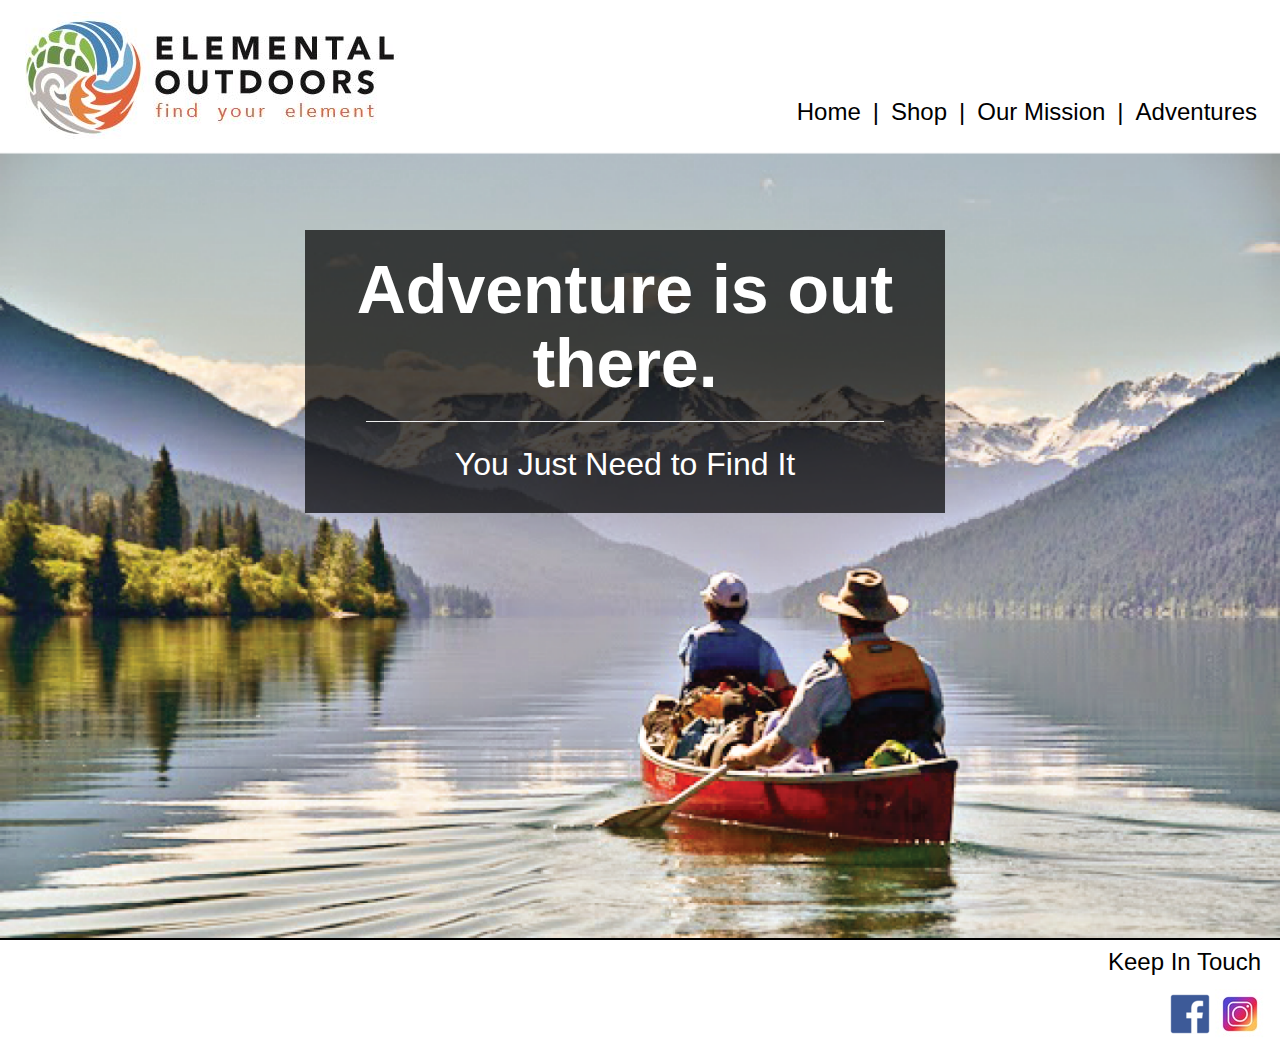
<file: index.html>
<!DOCTYPE html>
<html>
<head>
	<title>Elemental Outdoors</title>
	<link rel="stylesheet" type="text/css" href="https://samnettleton.github.io/style.css" />
	<!-- Latest compiled and minified CSS -->
	<link rel="stylesheet" href="https://maxcdn.bootstrapcdn.com/bootstrap/3.3.7/css/bootstrap.min.css">
	<!-- jQuery library -->
	<script src="https://ajax.googleapis.com/ajax/libs/jquery/3.3.1/jquery.min.js"></script>
	<!-- Latest compiled JavaScript -->
	<script src="https://maxcdn.bootstrapcdn.com/bootstrap/3.3.7/js/bootstrap.min.js"></script>
	<script> 
    $(function(){
      $("#navTop").load("https://samnettleton.github.io/navBarTop.html"); 
    });
	$(function(){
      $("#navBottom").load("https://samnettleton.github.io/navBarBottom.html"); 
    });
    </script> 

	
</head>
<body>
	<div class="no-padding">
		<div id="navTop" role="navigation">
		</div>
		<div class="dvContainer">
			<img class="img-fill" src="https://samnettleton.github.io/home_img.png" alt="Adventure is out there. You Just Need to Find It">
  			<div class="row dvInner">
				<div class="col-md-6 col-md-offset-3 col-xs-10 col-xs-offset-1 dvBlock">
					<h1 class="thick title">Adventure is out there.</h1>
					<hr width="85%">
					<p class="subtitle-style">You Just Need to Find It<p/>
				</div>
			</div>
		</div>
		<div id="navBottom">
		</div>
	</div>
</body>
</html>
</file>
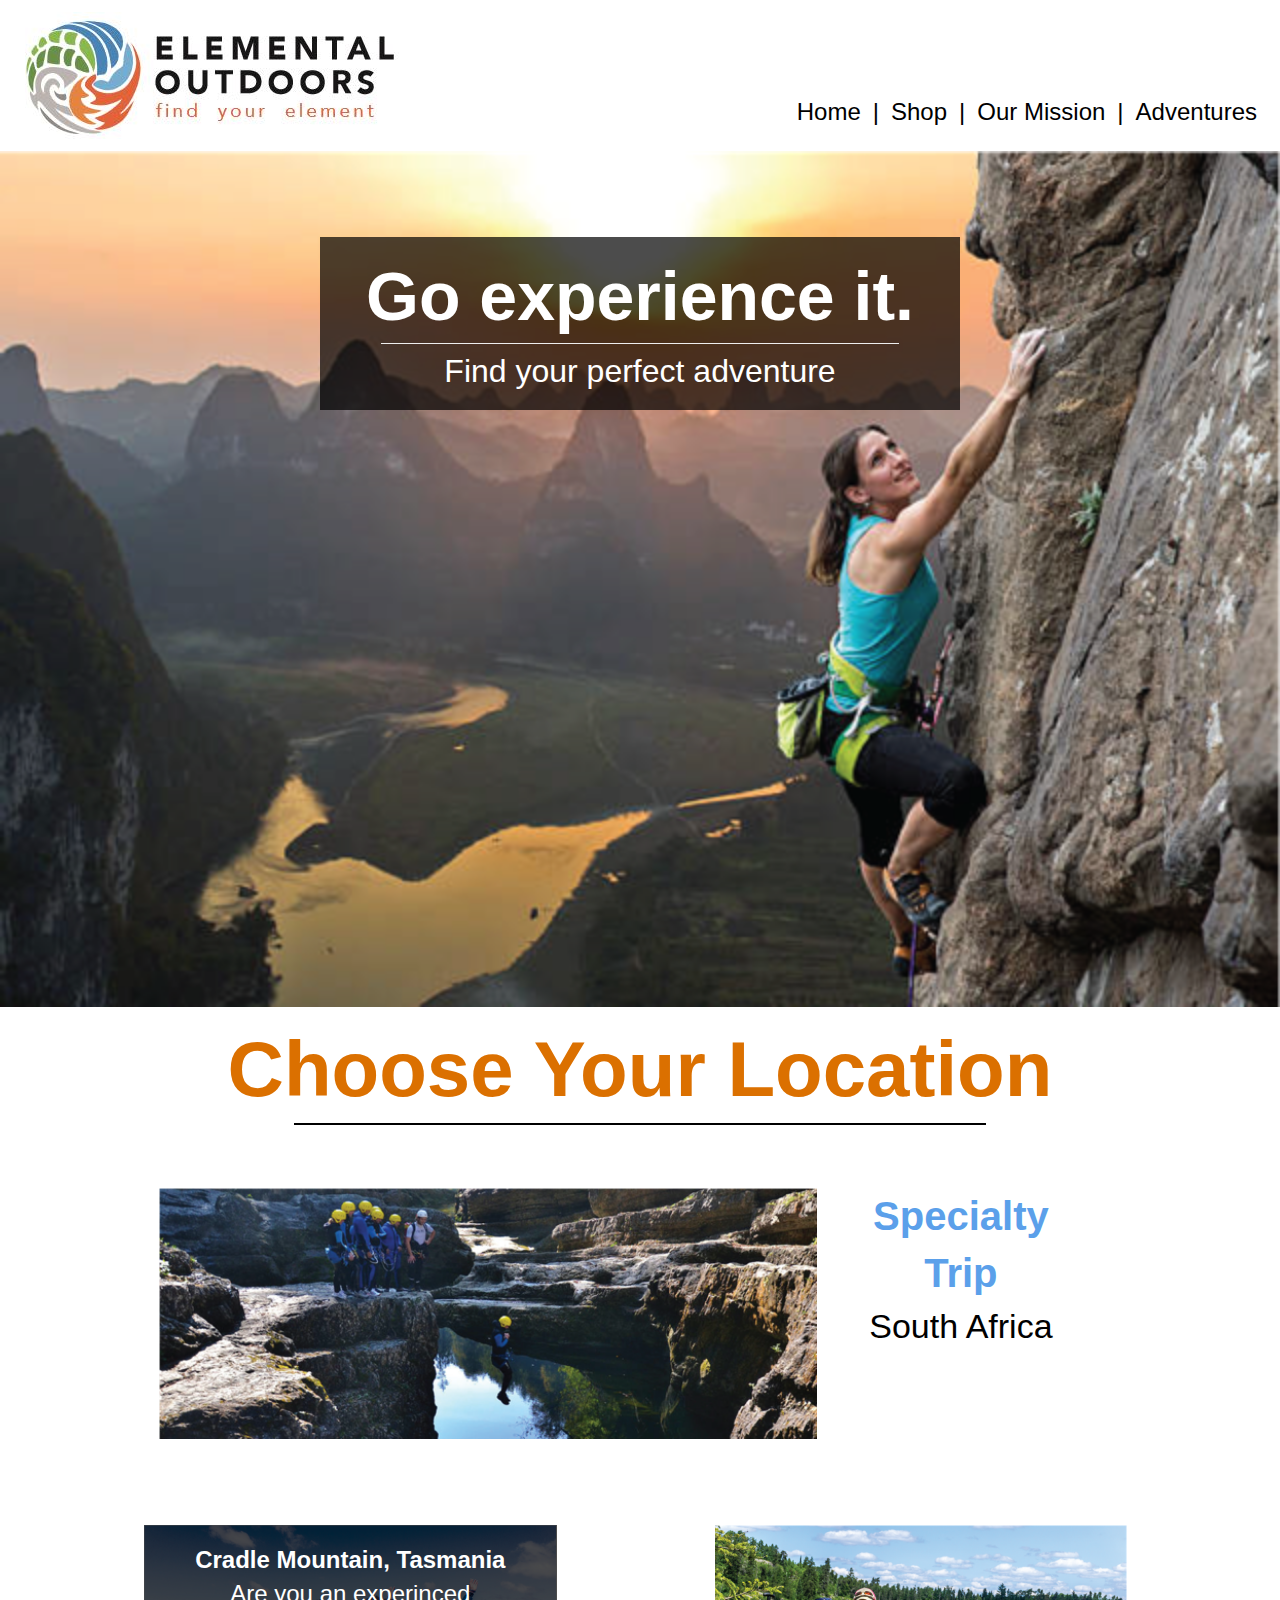
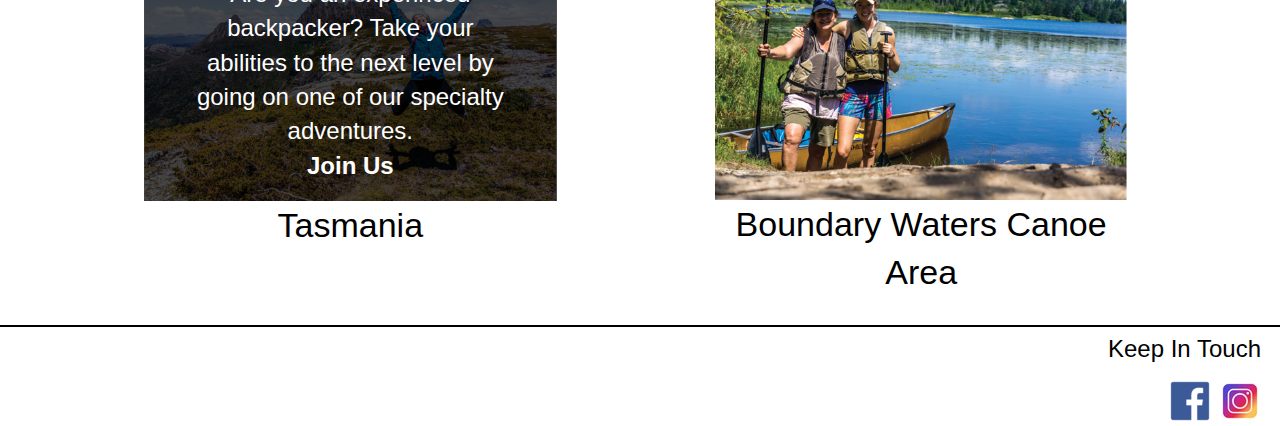
<file: adventures/adventures.html>
<!DOCTYPE html>
<html>
<head>
	<title>Adventures</title>
	<link rel="stylesheet" type="text/css" href="https://samnettleton.github.io/style.css" />
	<!-- Latest compiled and minified CSS -->
	<link rel="stylesheet" href="https://maxcdn.bootstrapcdn.com/bootstrap/3.3.7/css/bootstrap.min.css">
	<!-- jQuery library -->
	<script src="https://ajax.googleapis.com/ajax/libs/jquery/3.3.1/jquery.min.js"></script>
	<!-- Latest compiled JavaScript -->
	<script src="https://maxcdn.bootstrapcdn.com/bootstrap/3.3.7/js/bootstrap.min.js"></script>
	<script> 
    $(function(){
      $("#navTop").load("https://samnettleton.github.io/navBarTop.html"); 
    });
	$(function(){
      $("#navBottom").load("https://samnettleton.github.io/navBarBottom.html"); 
    });
    </script> 
	
</head>
<body>
	<div class="no-padding">
		<div id="navTop" role="navigation">
		</div>
		<div class="dvContainer">
			<img class="img-fill" src="https://samnettleton.github.io/adventures/Adventures.png">
			<div class="dvInner">
				<div class="col-md-6 col-md-offset-3 col-xs-10 col-xs-offset-1 dvBlock">
					<h1 class="thick title">Go experience it.</h1>
					<hr class="divider" width="85%"/>
					<p class="subtitle-style">Find your perfect adventure</p>
				</div>
			</div>
		</div>
		<div class="row">
			<div class="col-md-10 col-md-offset-1 col-xs-10 col-xs-offset-1" id="adventures">
				<h1 class="adventure-title thick">Choose Your Location</h1>
				<hr class="divider" style="border: 0.5px solid #000" width="65%"/>
				<div class="col-md-12 col-xs-12 adventure-box">
					<div class="col-md-8 col-xs-12">
						<img class="mission-img" src="https://samnettleton.github.io/adventures/Specialty_Trip.png">
					</div>
					<div class="col-md-3 col-xs-12">
						<p class="adventure-style-header thick">Specialty Trip</p>
						<p class="adventure-style">South Africa</p>
					</div>
				</div>
				<div class="col-md-5 col-xs-12 adventure-box">
					<div class="image-container">
					<img class="mission-img" src="https://samnettleton.github.io/adventures/Tasmania.png">
						<div class="image-overlay">
							<div class="text-fill">
								<p class="overlay-style thick">Cradle Mountain, Tasmania</p>
								<p class="overlay-style">Are you an experinced backpacker? Take your abilities to the next level by going on one of our specialty adventures.</p>
								<li>
									<a class="overlay-style thick">Join Us</a>
								</li>
							</div>
						</div>
					</div>
					<p class="adventure-style">Tasmania</p>
				</div>
				<div class="col-md-1">
				</div>
				<div class="col-md-5 col-xs-12 adventure-box">
					<img class="mission-img" src="https://samnettleton.github.io/adventures/BWCA.png">
					<p class="adventure-style">Boundary Waters Canoe Area</p>
				</div>
			</div>
		</div>
		<div id="navBottom">
		</div>
	</div>
</body>
</html>
</file>
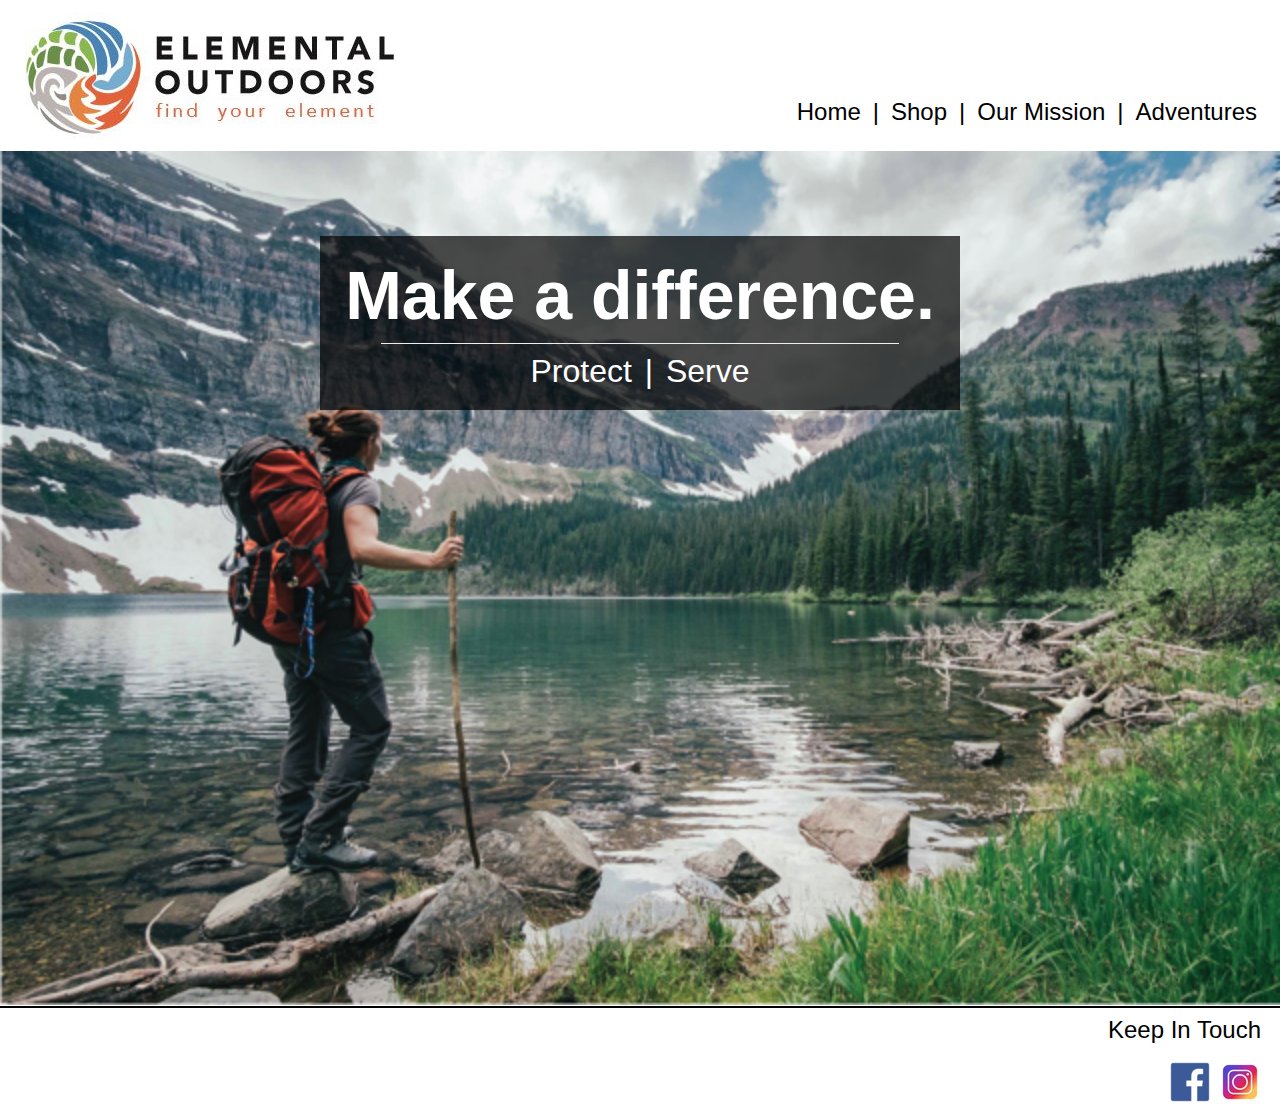
<file: mission/mission.html>
<!DOCTYPE html>
<html>
<head>
	<title>Our Mission</title>
	<script type="text/javascript" src="https://samnettleton.github.io/setActive.js" ></script>
	<script type="text/javascript" src="https://samnettleton.github.io/divToggle.js" ></script>
	<link rel="stylesheet" type="text/css" href="https://samnettleton.github.io/style.css" />
	<!-- Latest compiled and minified CSS -->
	<link rel="stylesheet" href="https://maxcdn.bootstrapcdn.com/bootstrap/3.3.7/css/bootstrap.min.css">
	<!-- jQuery library -->
	<script src="https://ajax.googleapis.com/ajax/libs/jquery/3.3.1/jquery.min.js"></script>
	<!-- Latest compiled JavaScript -->
	<script src="https://maxcdn.bootstrapcdn.com/bootstrap/3.3.7/js/bootstrap.min.js"></script>
	<script> 
    $(function(){
      $("#navTop").load("https://samnettleton.github.io/navBarTop.html"); 
    });
	$(function(){
      $("#navBottom").load("https://samnettleton.github.io/navBarBottom.html"); 
    });
    </script> 
	
</head>
<body>
	<div class="no-padding">
		<div id="navTop" role="navigation">
		</div>
		<div class="dvContainer">
			<img class="img-fill" src="https://samnettleton.github.io/mission/Our_Mission.png" alt="Make a difference.">
			<div class="dvInner">
				<div class="col-md-6 col-md-offset-3 col-xs-10 col-xs-offset-1 dvBlock">
					<h1 class="thick title">Make a difference.</h1>
					<hr class="divider" width="85%"/>
					<div id="missionButtons" class="subtitle-style">
						<button class="subtitle-button" onclick="divToggle(['serve', 'protect'], 'protect');">Protect</button>
						<p class="subtitle-style">|</p>
						<button class="subtitle-button" onclick="divToggle(['serve', 'protect'], 'serve');">Serve</button>
						<!-- document.getElementById('shopItems').scrollIntoView();-->
					</div>
				</div>
			</div>
		</div>
		<script>
		// Add active class to the current button (highlight it)
		var header = document.getElementById("missionButtons");
		var btns = header.getElementsByClassName("subtitle-button");
		for (var i = 0; i < btns.length; i++) {
		btns[i].addEventListener("click", function() {
			var current = document.getElementsByClassName("active-body");
			if (current.length > 0 && this !== current[0]) {
				current[0].className = current[0].className.replace(" active-body", "");
			}
			//check to see if current button is active
			if (this.className === 'subtitle-button active-body') {
				this.className = this.className.replace(" active-body", "");
			} else {
				document.getElementById('missions').scrollIntoView(); //scroll to div
				this.className += " active-body";
			}
		});
		}
		</script>
		<div class="row">
		<div class="col-md-10 col-md-offset-1 col-xs-10 col-xs-offset-1" id="missions">
			<!--protect mission-->
			<div id="protect" class="mission-element">
				<h1 class="mission-title thick">Protect</h1>
				<hr class="divider" style="border: 0.5px solid #000" width="22%"/>
				<div class="col-md-7 col-xs-12 mission-box">
					<img class="mission-img" src="https://samnettleton.github.io/mission/Protect.png">
				</div>
				<div class="col-md-4 col-xs-12 mission-box">
					<p class="mission-style-header thick">Boundary Waters Canoe Area</p>
					<p class="mission-style">The Boundary Waters Canoe Area spanning the border of Minnesota and Canada is being threatened by sulfide mines. If these mines are created, there will be massive water pollution, which will destory this pristine, one of a kind place. Join us in our efforts to protect the Boundary Waters. </p>
					<li class="mission-link">
						<a class="mission-link thick">Join Us</a>
					</li>
				</div>
			</div>
			<!--serve mission-->
			<div id="serve" class="shop-element">
				<h1 class="mission-title thick">Serve</h1>
				<hr class="divider" style="border: 0.5px solid #000" width="22%"/>
				<div class="col-md-7 col-xs-12 mission-box">
					<img class="mission-img" src="https://samnettleton.github.io/mission/Serve.png">
				</div>
				<div class="col-md-4 col-xs-12 mission-box">
					<p class="mission-style-header thick">Adventuring for a Cause</p>
					<p class="mission-style">Use you outdoor skills for the better and experience something not many people have experienced before. Camp in a new country and helpthose who are less fortunate than you.  </p>
					<li class="mission-link">
						<a class="mission-link thick">Join Us</a>
					</li>
				</div>
			</div>
		</div>
		</div>
		<div id="navBottom">
		</div>
	</div>
</body>
</html>
</body>
</html>
</file>
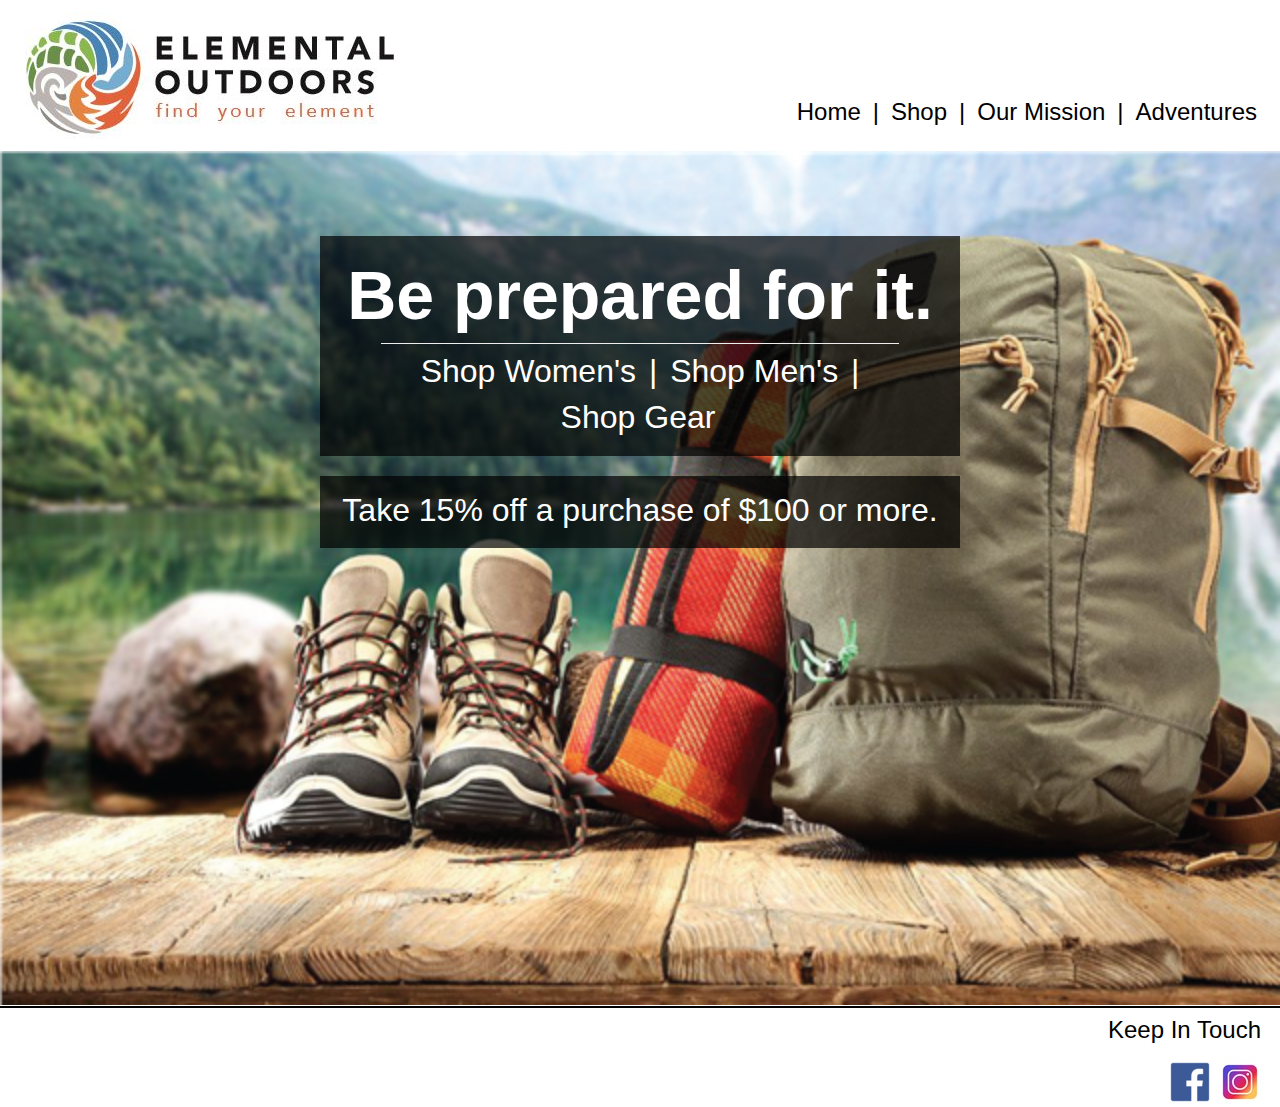
<file: shop/shop.html>
<!DOCTYPE html>
<html>
<head>
	<title>Shop</title>
	<script type="text/javascript" src="https://samnettleton.github.io/setActive.js" ></script>
	<script type="text/javascript" src="https://samnettleton.github.io/divToggle.js" ></script>
	<link rel="stylesheet" type="text/css" href="https://samnettleton.github.io/style.css" />
	<!-- Latest compiled and minified CSS -->
	<link rel="stylesheet" href="https://maxcdn.bootstrapcdn.com/bootstrap/3.3.7/css/bootstrap.min.css">
	<!-- jQuery library -->
	<script src="https://ajax.googleapis.com/ajax/libs/jquery/3.3.1/jquery.min.js"></script>
	<!-- Latest compiled JavaScript -->
	<script src="https://maxcdn.bootstrapcdn.com/bootstrap/3.3.7/js/bootstrap.min.js"></script>
	<script> 
    $(function(){
      $("#navTop").load("https://samnettleton.github.io/navBarTop.html"); 
    });
	$(function(){
      $("#navBottom").load("https://samnettleton.github.io/navBarBottom.html"); 
    });
    </script> 
	<!--<meta name="viewport" content="width=device-width, initial-scale=1">-->
	
</head>
<body>
	<div class="no-padding">
		<div id="navTop" role="navigation">
		</div>
		<div class="dvContainer">
			<img class="img-fill" src="https://samnettleton.github.io/shop/shop_background.png">
			<div class="dvInner">
				<div class="col-md-6 col-md-offset-3 col-xs-10 col-xs-offset-1 dvBlock">
					<h1 class="thick title">Be prepared for it.</h1>
					<hr class="divider" width="85%">
					<div id="shopButtons" class="subtitle-style">
						<button class="subtitle-button" onclick="divToggle(['women', 'men', 'gear'], 'women');">Shop Women's</button>
						<p class="subtitle-style">|</p>
						<button class="subtitle-button" onclick="divToggle(['women', 'men', 'gear'], 'men');">Shop Men's</button>
						<p class="subtitle-style">|</p>
						<button class="subtitle-button" onclick="divToggle(['women', 'men', 'gear'], 'gear');">Shop Gear</button>
						<!-- document.getElementById('shopItems').scrollIntoView();-->
					</div>
				</div>
				<div class="col-md-6 col-md-offset-3 col-xs-10 col-xs-offset-1 dvBlock">
					<p class="subtitle-style">Take 15% off a purchase of $100 or more.</p>
				</div>
			</div>
		</div>
		<script>
		// Add active class to the current button (highlight it)
		var header = document.getElementById("shopButtons");
		var btns = header.getElementsByClassName("subtitle-button");
		for (var i = 0; i < btns.length; i++) {
		btns[i].addEventListener("click", function() {
			var current = document.getElementsByClassName("active-body");
			if (current.length > 0 && this !== current[0]) {
				current[0].className = current[0].className.replace(" active-body", "");
			}
			//check to see if current button is active
			if (this.className === 'subtitle-button active-body') {
				this.className = this.className.replace(" active-body", "");
			} else {
				document.getElementById('shopItems').scrollIntoView(); //scroll to div
				this.className += " active-body";
			}
		});
		}
		</script>
		<div class="row" id="shopItems">
		<div class="col-md-8 col-md-offset-2 col-xs-10 col-xs-offset-1">
			<!--women's shop items-->
			<div id="women" class="shop-element">
				<div class="col-md-12 col-xs-12">
					<div class="col-md-4 col-xs-12 shop-item">
						<img class="shop-img" src="https://samnettleton.github.io/shop/Forest_Tshirt.png">
						<h2 class="shop-text">Forest T-shirt</h2>
						<h2 class="shop-text">$18</h2>
						<p class="shop-text">Lorem ipsum dolor sit amet, consectetuer adipiscing elit, sed diam nonummy nibh euismod tincidunt ut laoreet dolore magna aliquam erat volutpat. Ut wisi enim ad </p>
					</div>
					<div class="col-md-4 col-xs-12 shop-item">
						<img class="shop-img" src="https://samnettleton.github.io/shop/Happy_Camper_Tshirt.png">
						<h2 class="shop-text">Happy Camper T-shirt</h2>
						<h2 class="shop-text">$18</h2>
						<p class="shop-text">Lorem ipsum dolor sit amet, consectetuer adipiscing elit, sed diam nonummy nibh euismod tincidunt ut laoreet dolore magna aliquam erat volutpat. Ut wisi enim ad </p>
					</div>
					<div class="col-md-4 col-xs-12 shop-item">
						<img class="shop-img" src="https://samnettleton.github.io/shop/Elements_Tshirt.png">
						<h2 class="shop-text">Elements T-shirt</h2>
						<h2 class="shop-text">$18</h2>
						<p class="shop-text">Lorem ipsum dolor sit amet, consectetuer adipiscing elit, sed diam nonummy nibh euismod tincidunt ut laoreet dolore magna aliquam erat volutpat. Ut wisi enim ad </p>
					</div>
					<!--row 2-->
					<div class="col-md-4 col-xs-12 shop-item">
						<img class="shop-img" src="https://samnettleton.github.io/shop/Mountains_Tshirt.png">
						<h2 class="shop-text">Mountains T-shirt</h2>
						<h2 class="shop-text">$18</h2>
						<p class="shop-text">Lorem ipsum dolor sit amet, consectetuer adipiscing elit, sed diam nonummy nibh euismod tincidunt ut laoreet dolore magna aliquam erat volutpat. Ut wisi enim ad </p>
					</div>
					<div class="col-md-4 col-xs-12 shop-item">
						<img class="shop-img" src="https://samnettleton.github.io/shop/Id_Paddle_That_Tank.png">
						<h2 class="shop-text">I’d Paddle That Tank</h2>
						<h2 class="shop-text">$18</h2>
						<p class="shop-text">Lorem ipsum dolor sit amet, consectetuer adipiscing elit, sed diam nonummy nibh euismod tincidunt ut laoreet dolore magna aliquam erat volutpat. Ut wisi enim ad </p>
					</div>
					<div class="col-md-4 col-xs-12 shop-item">
						<img class="shop-img" src="https://samnettleton.github.io/shop/Explore_Tank.png">
						<h2 class="shop-text">Explore Tank</h2>
						<h2 class="shop-text">$18</h2>
						<p class="shop-text">Lorem ipsum dolor sit amet, consectetuer adipiscing elit, sed diam nonummy nibh euismod tincidunt ut laoreet dolore magna aliquam erat volutpat. Ut wisi enim ad </p>
					</div>
				</div>
			</div>
			<div id="men" class="shop-element">
				<h2 class="shop-text">Men's shop items currently unavailable</h2>
			</div>
			<div id="gear" class="shop-element">
				<h2 class="shop-text">Gear currently unavailable</h2>
			</div>
		</div>
		</div>
		<div id="navBottom">
		</div>
	</div>
</body>
</html>
</file>
